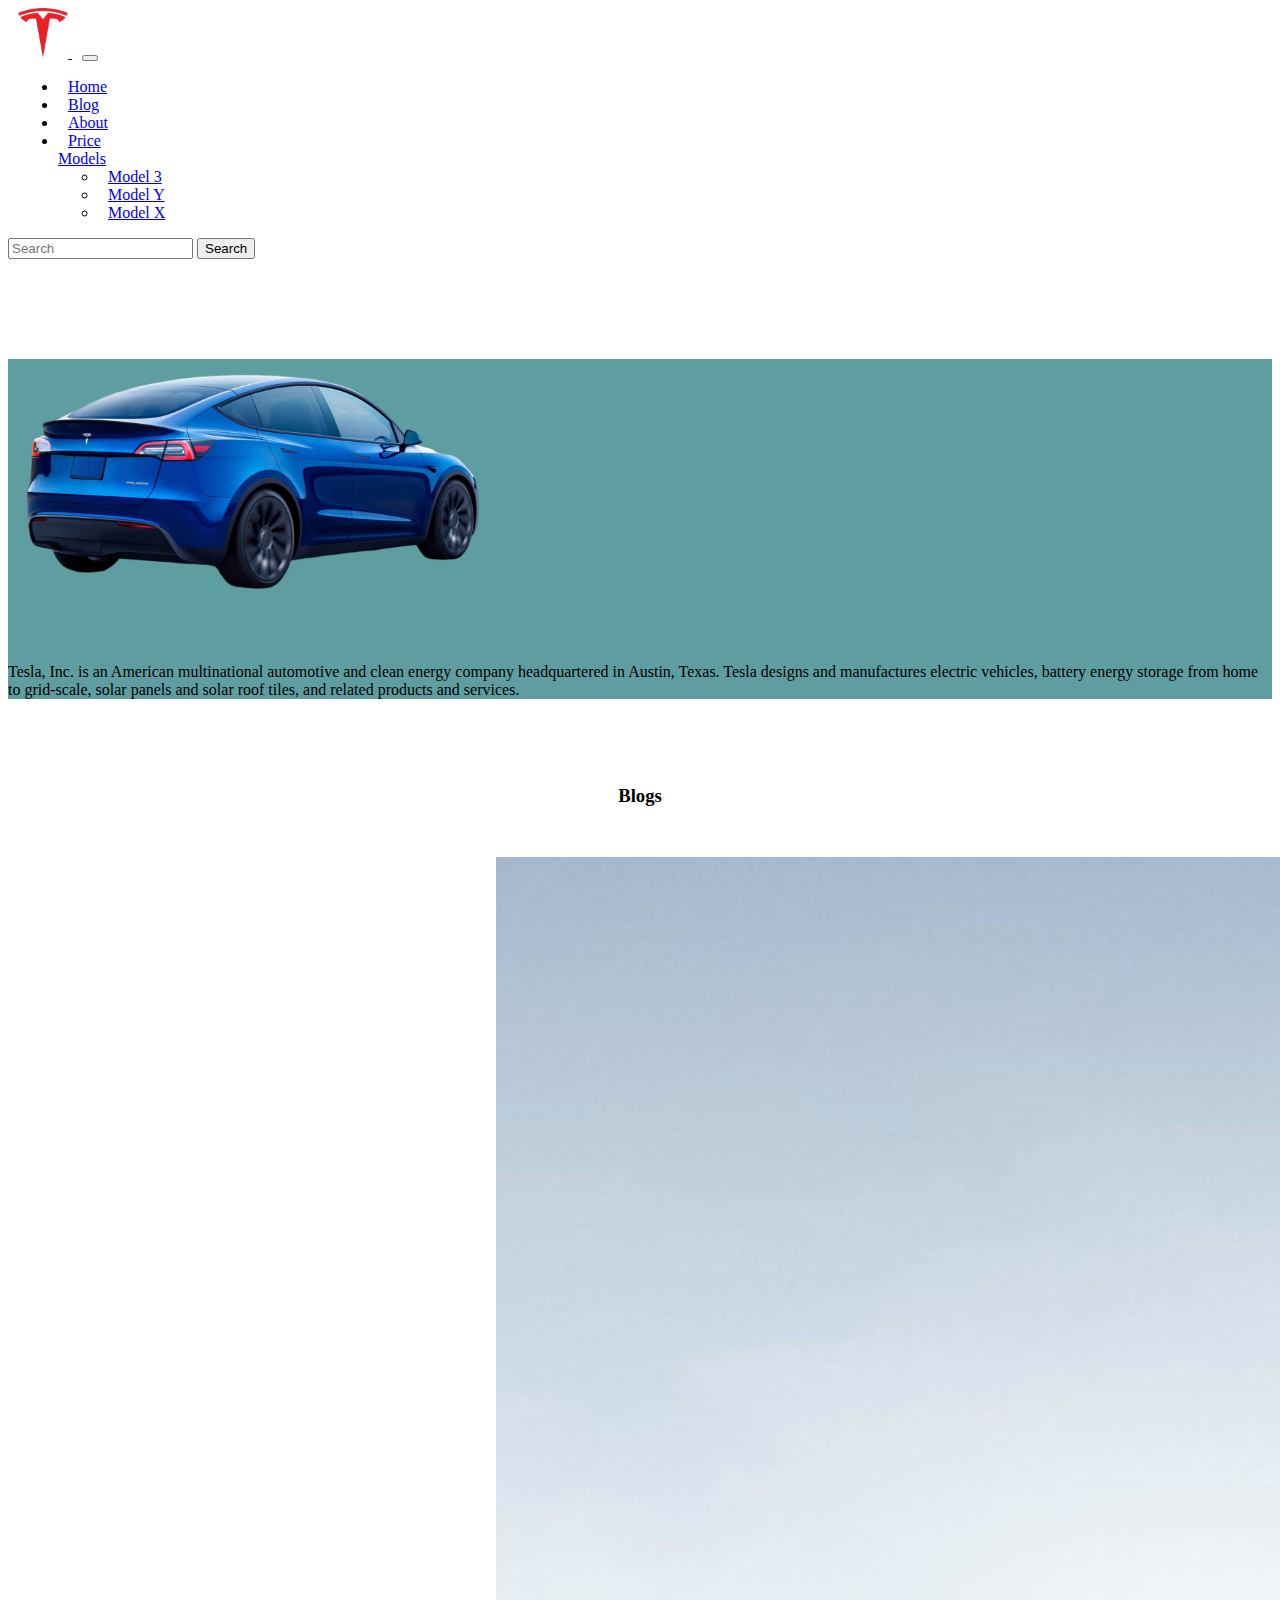
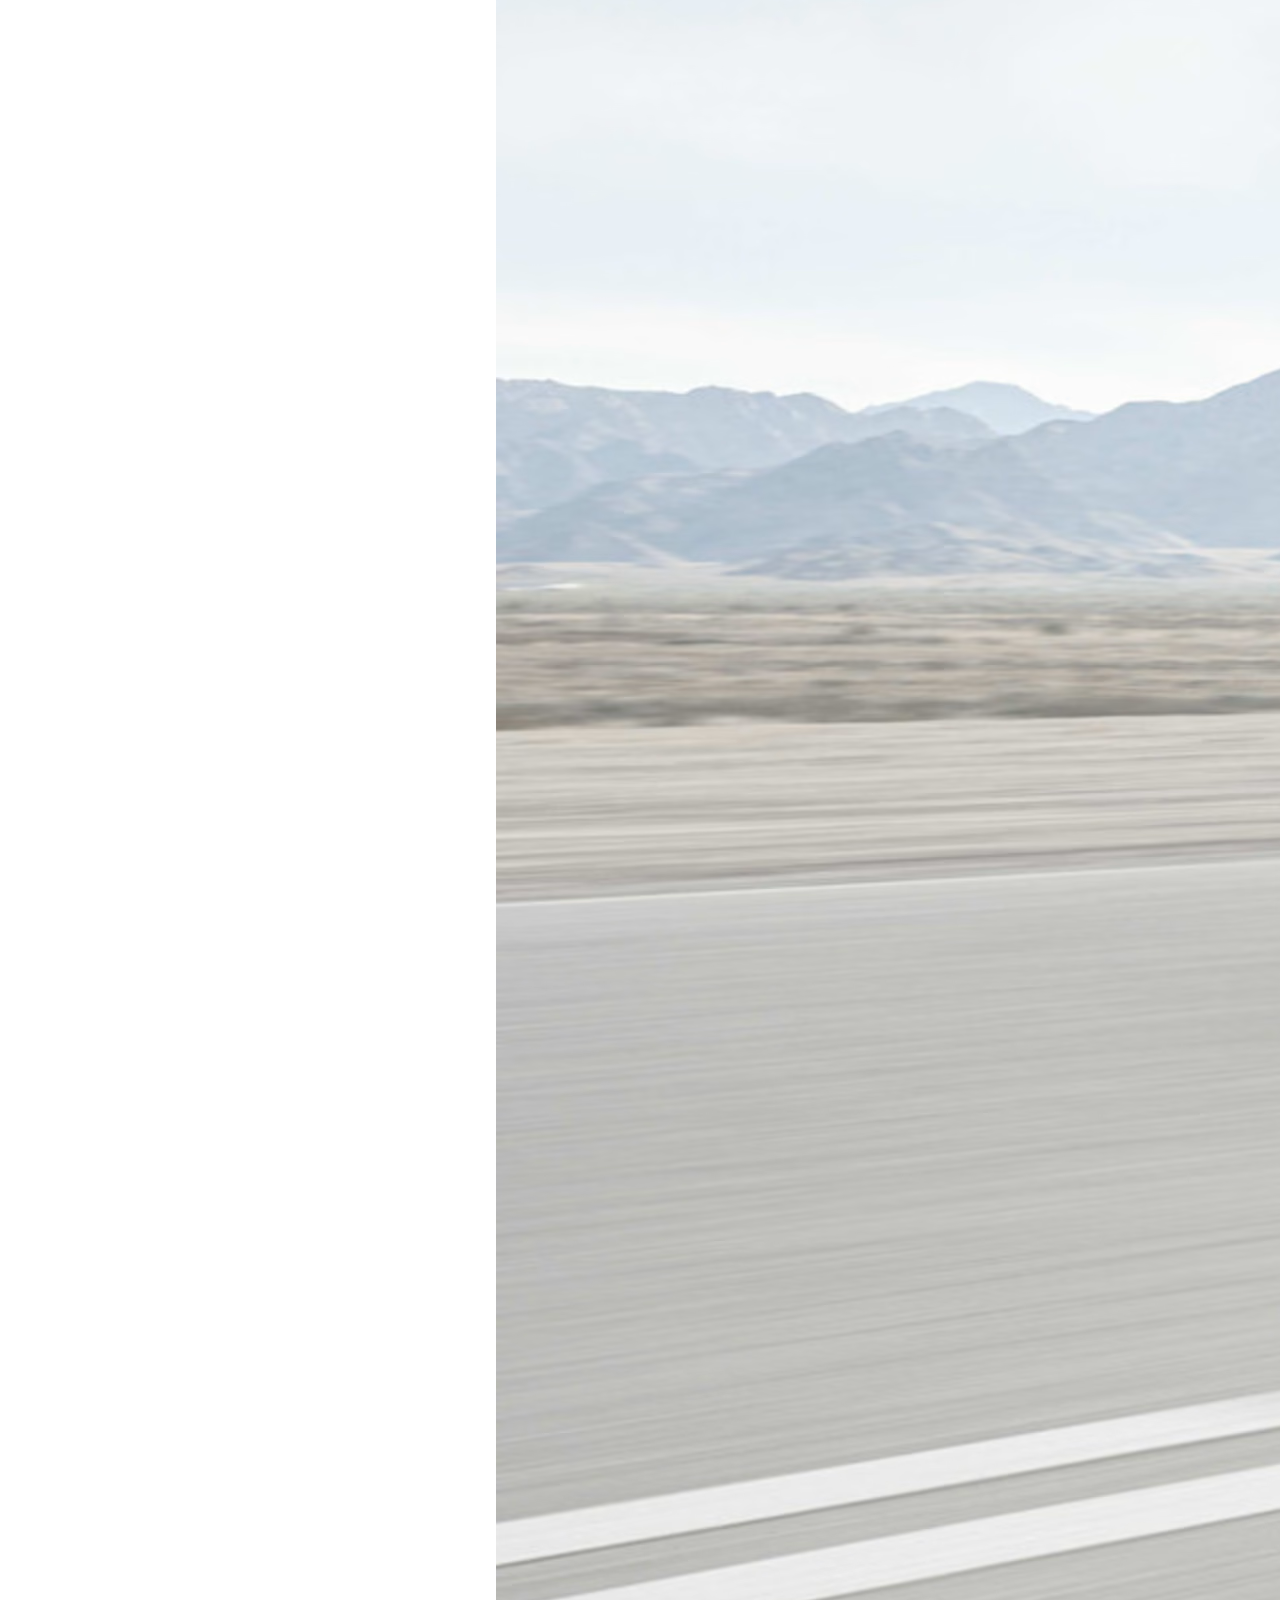
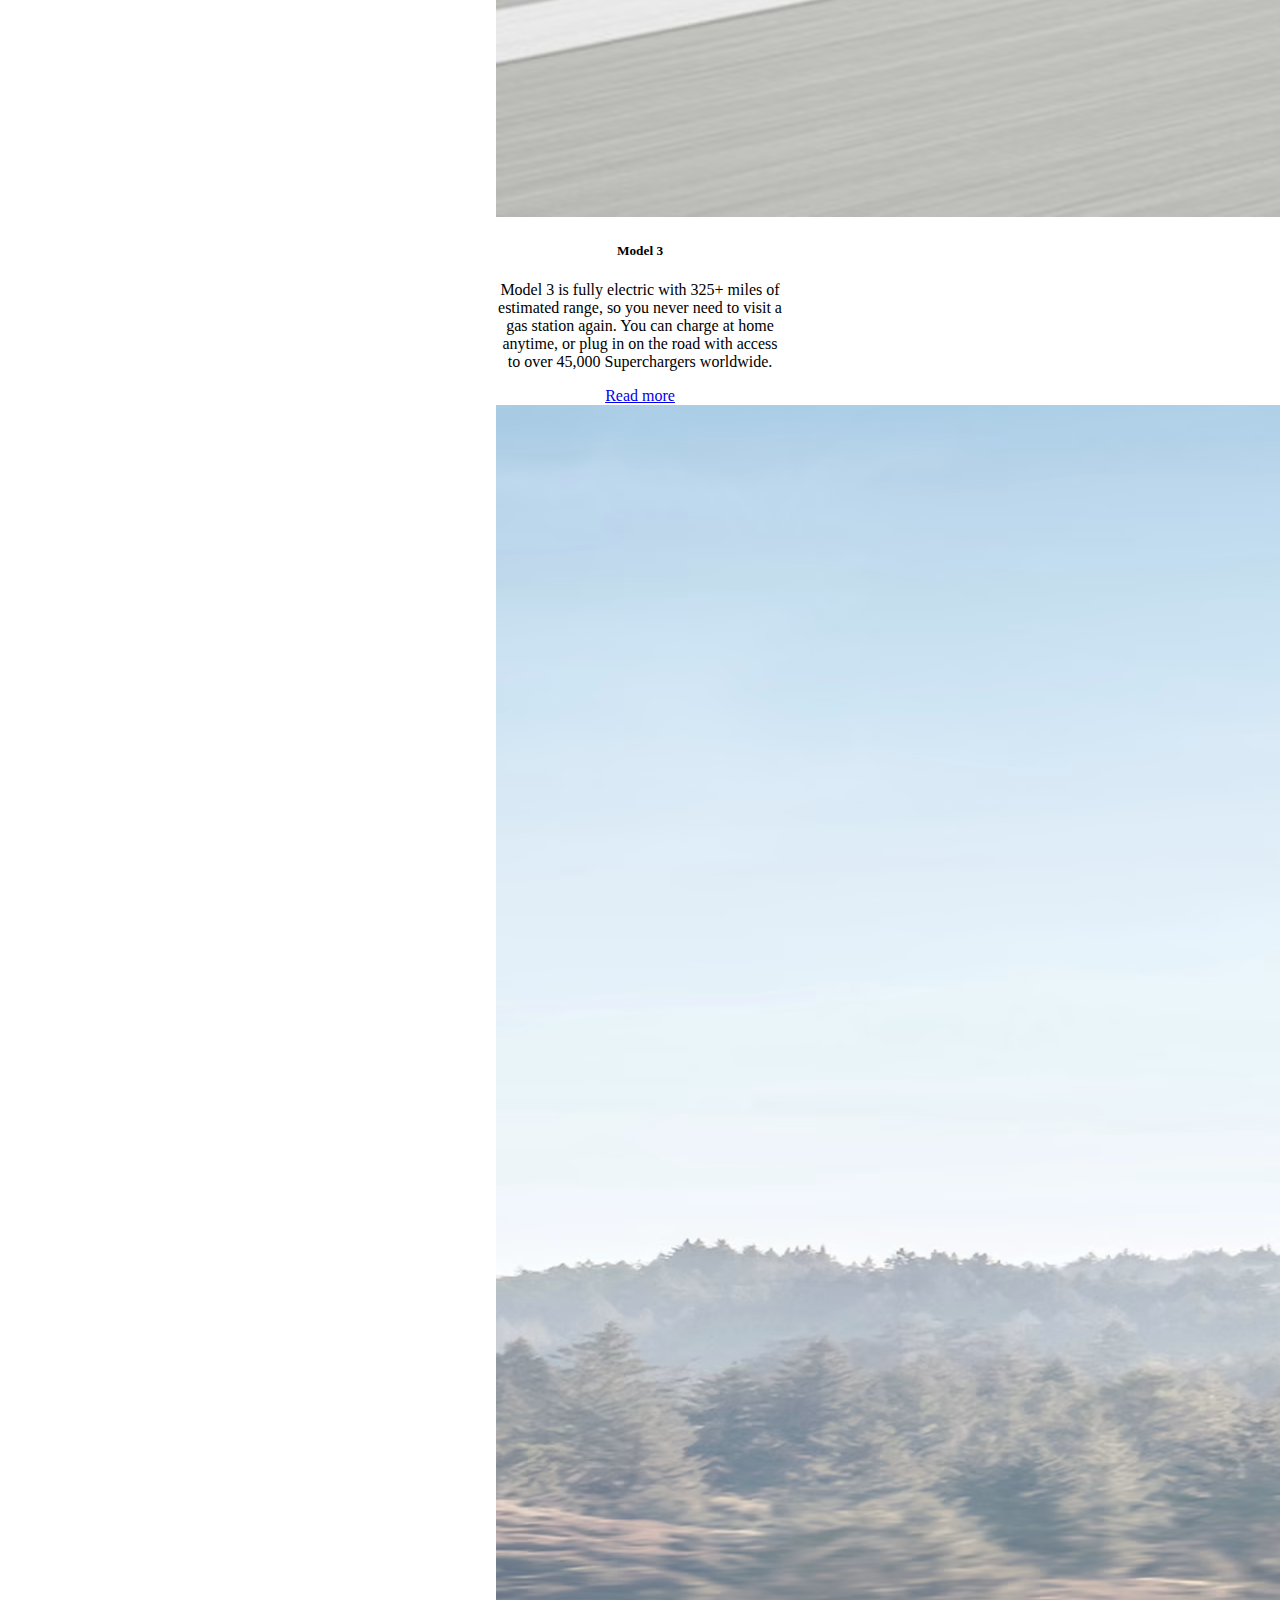
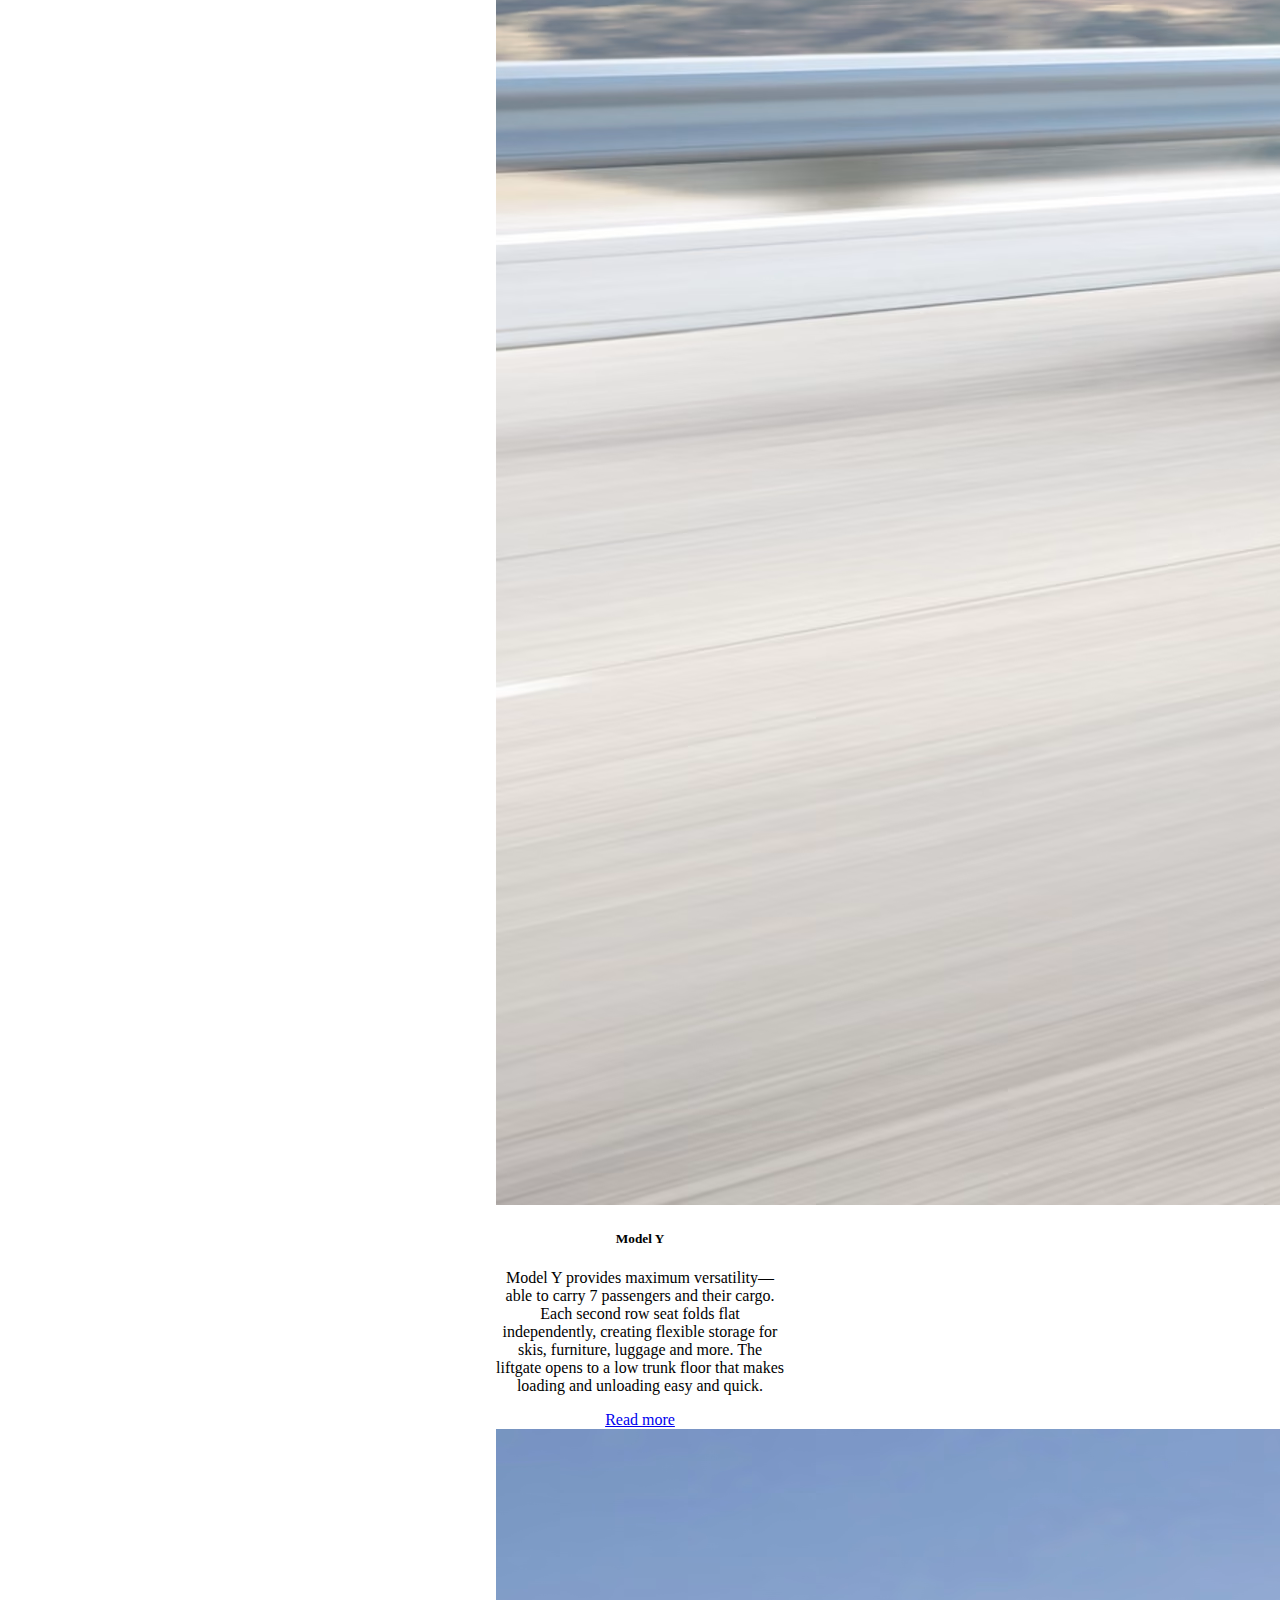
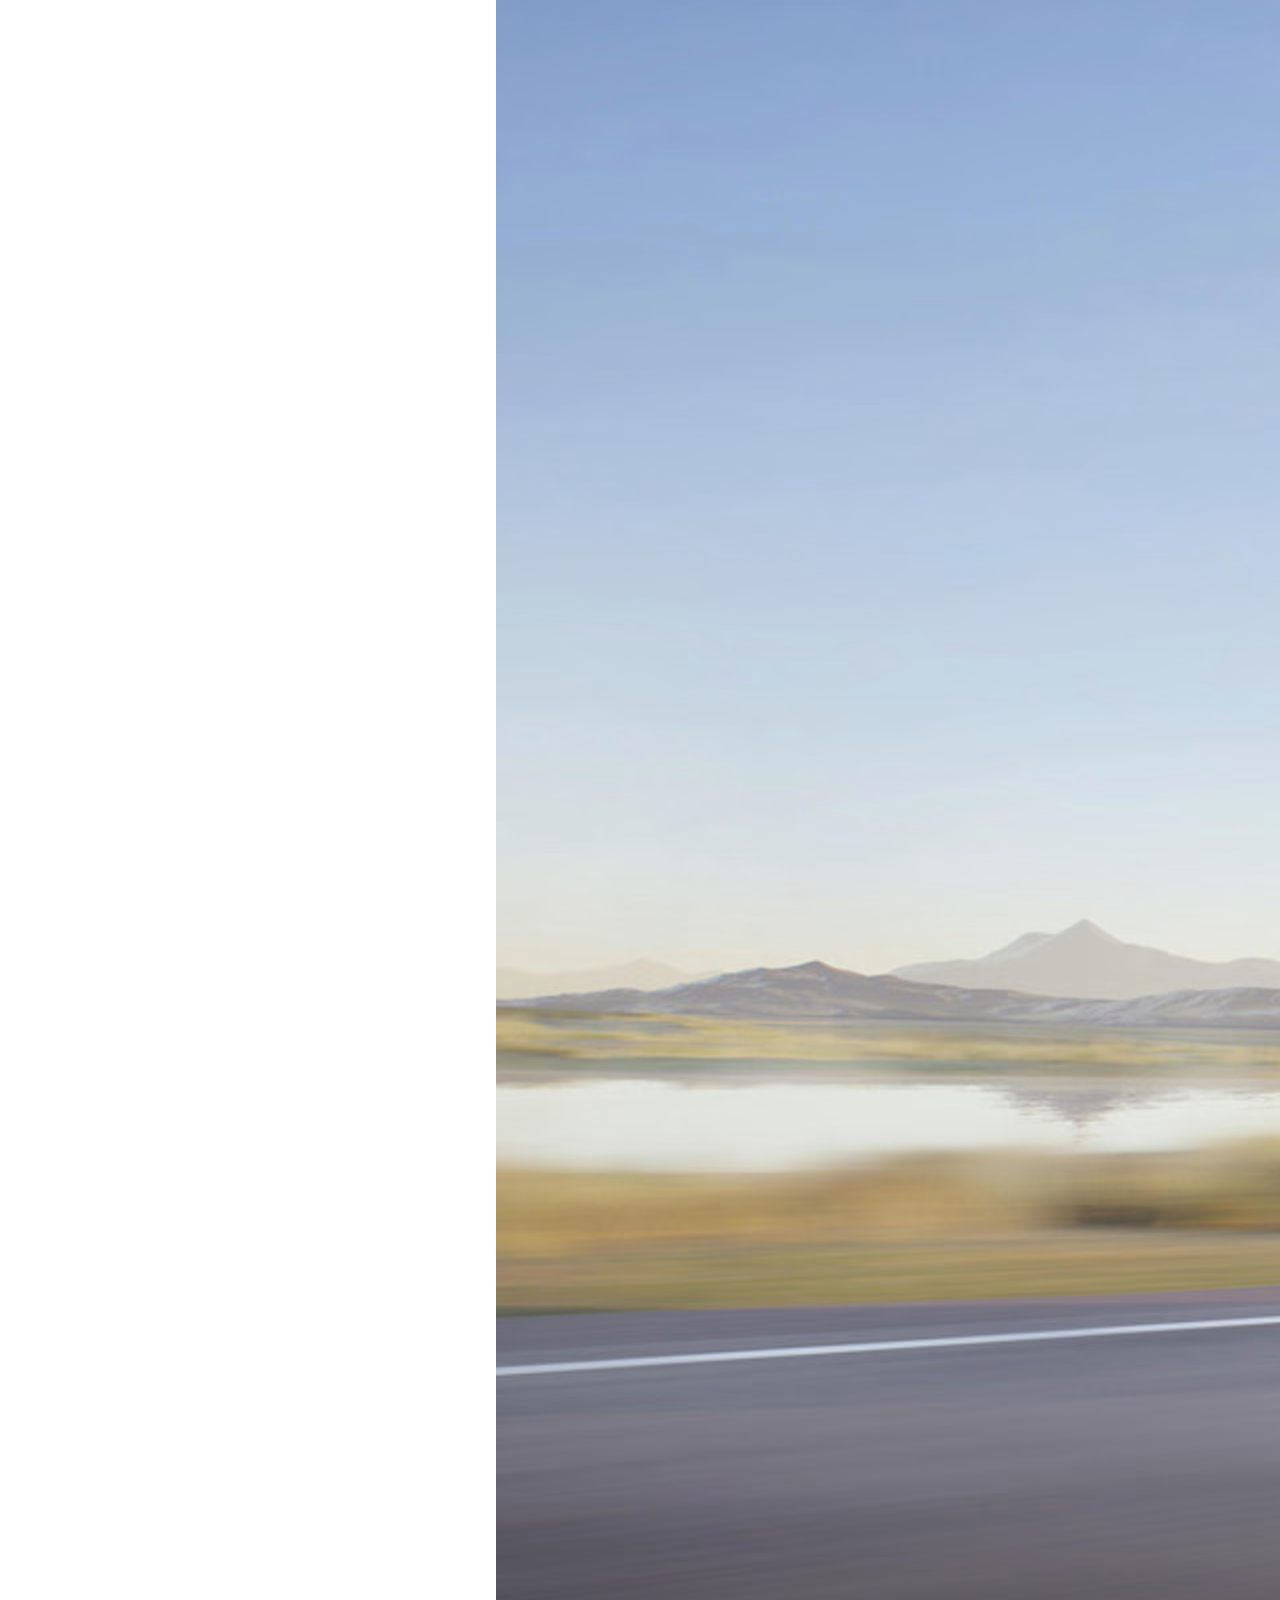
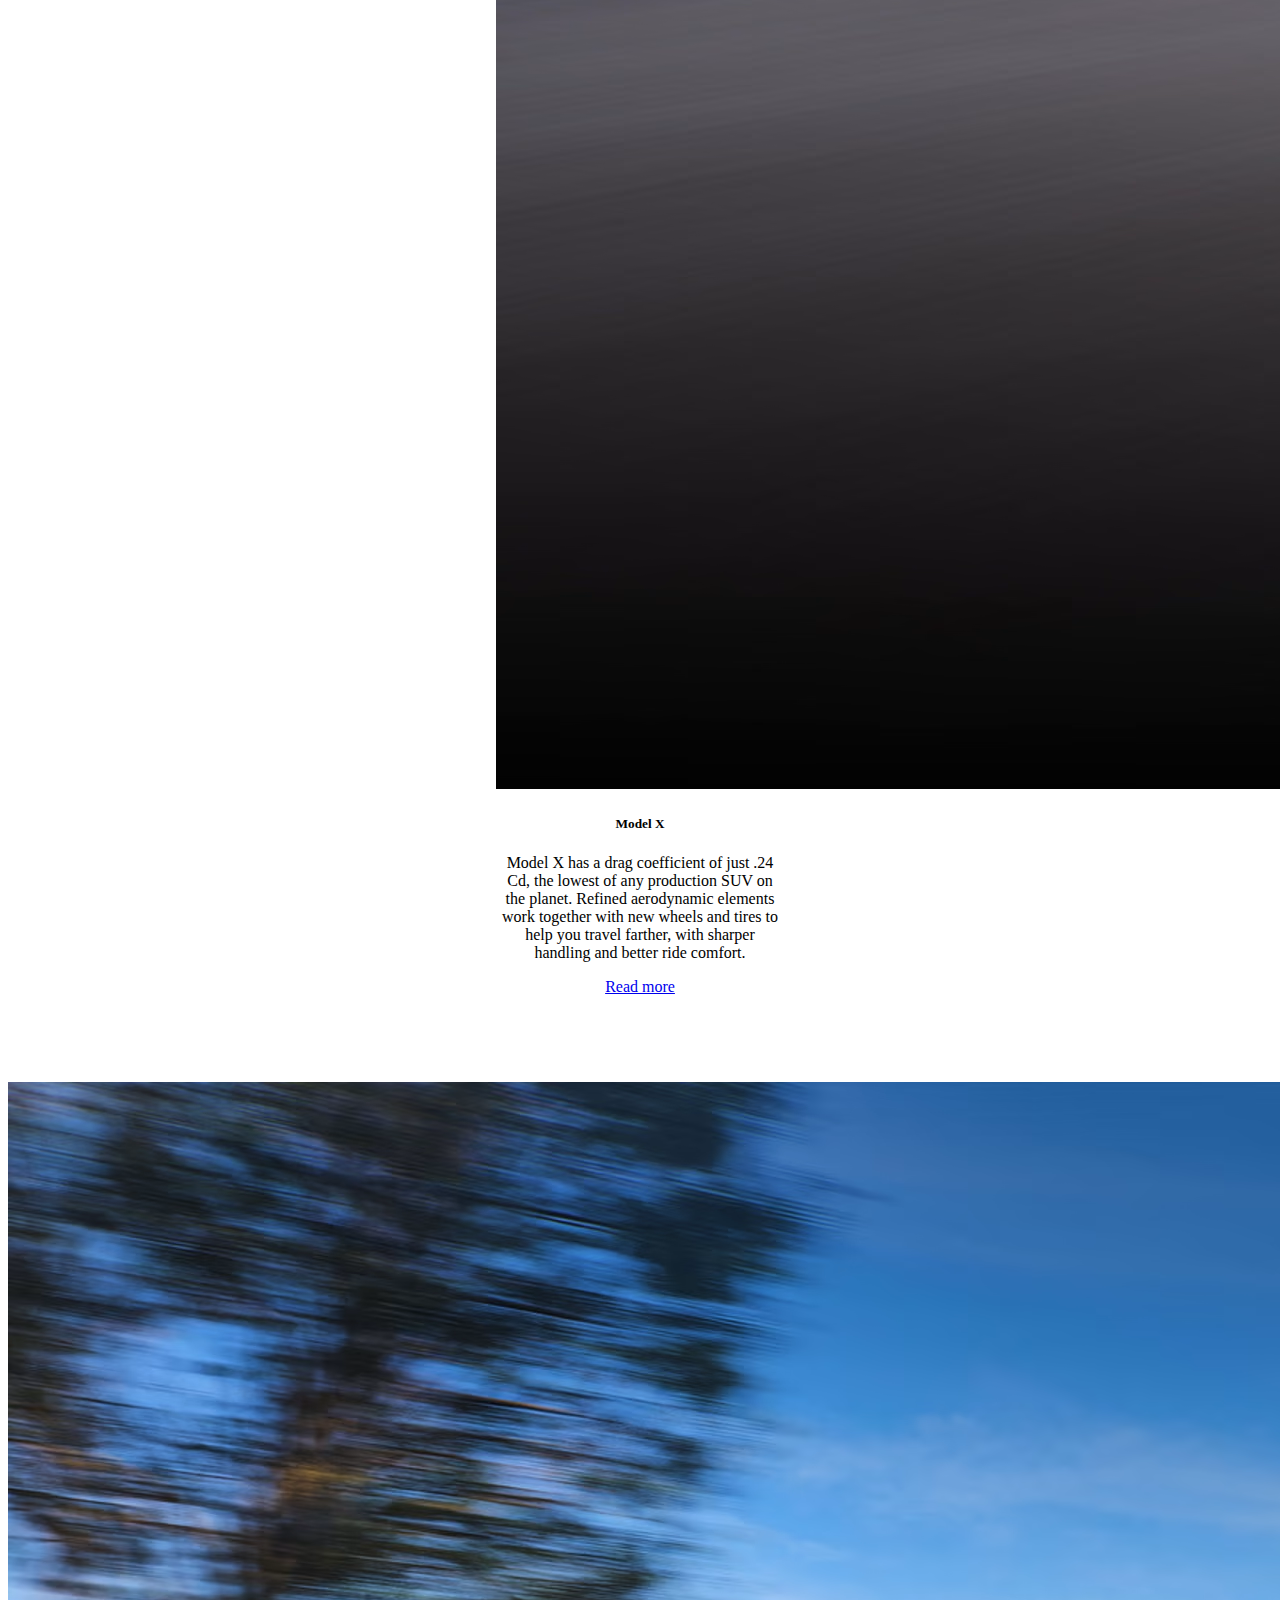
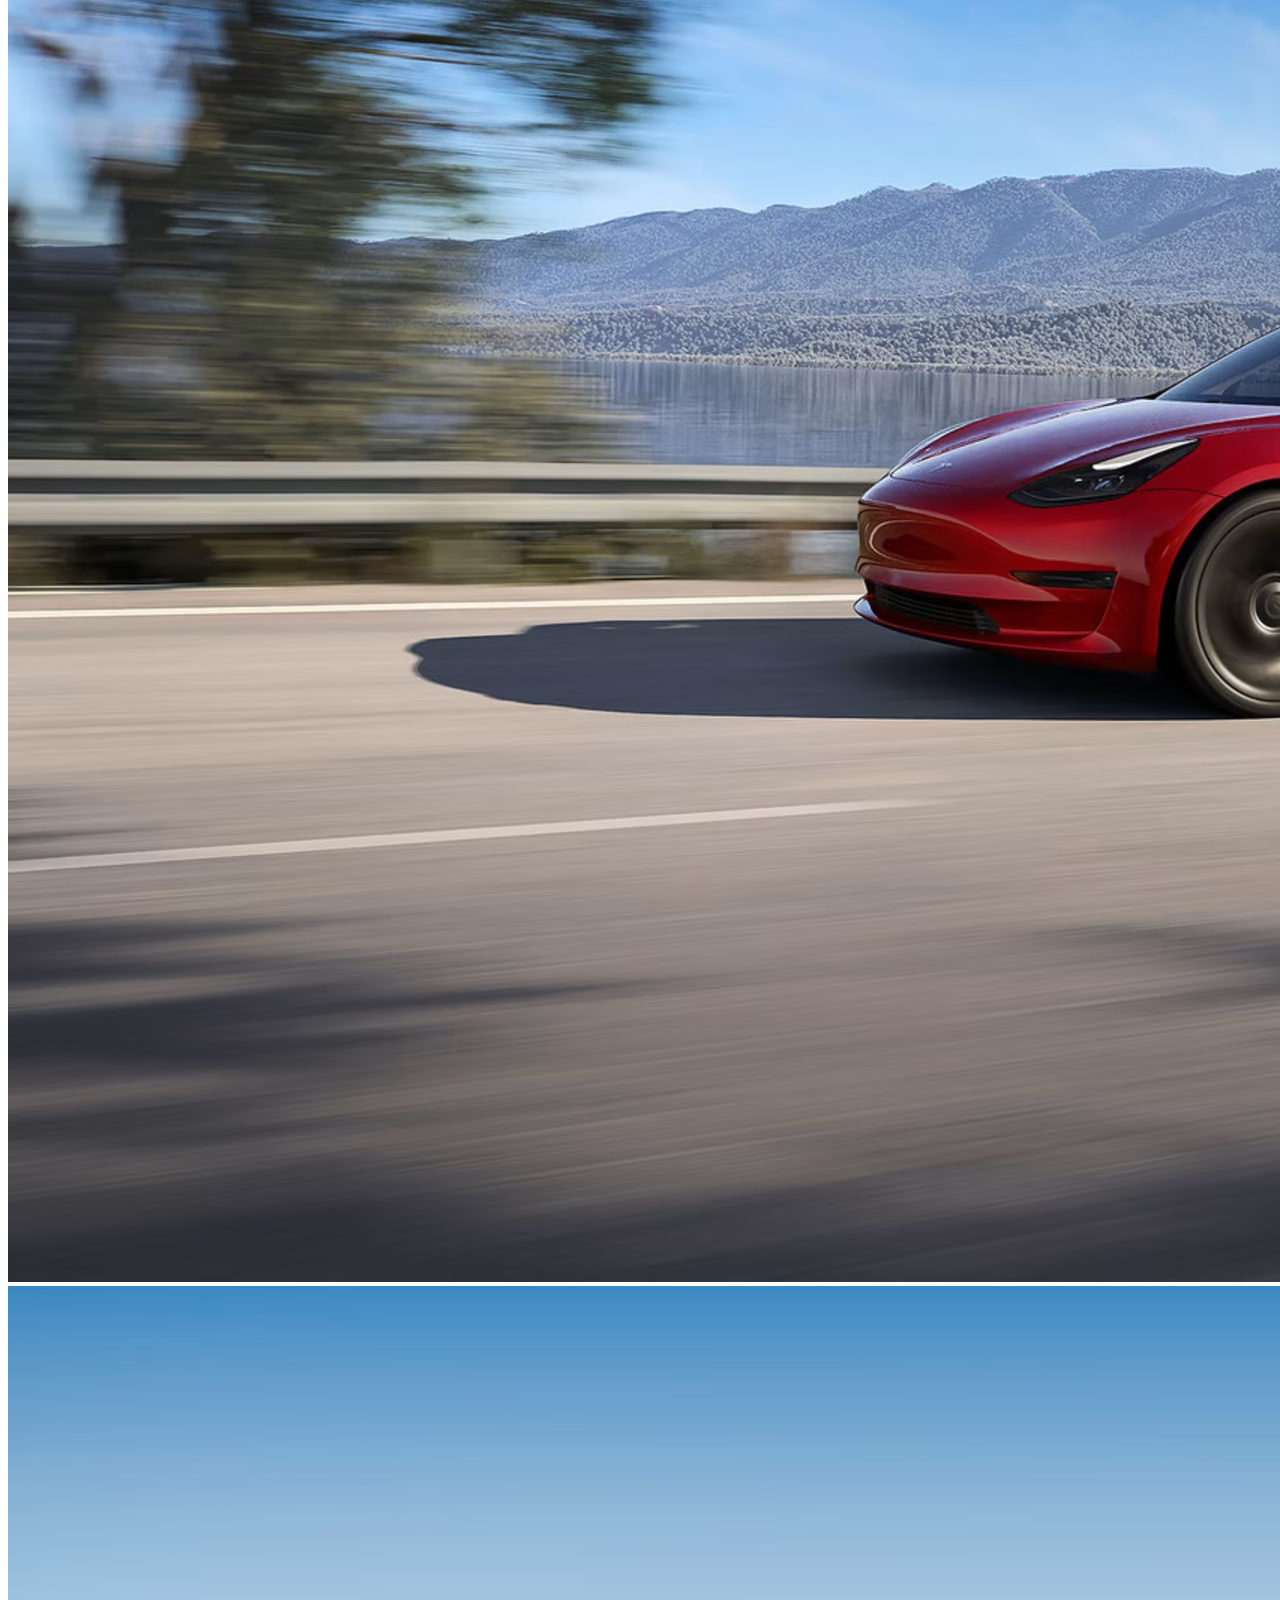
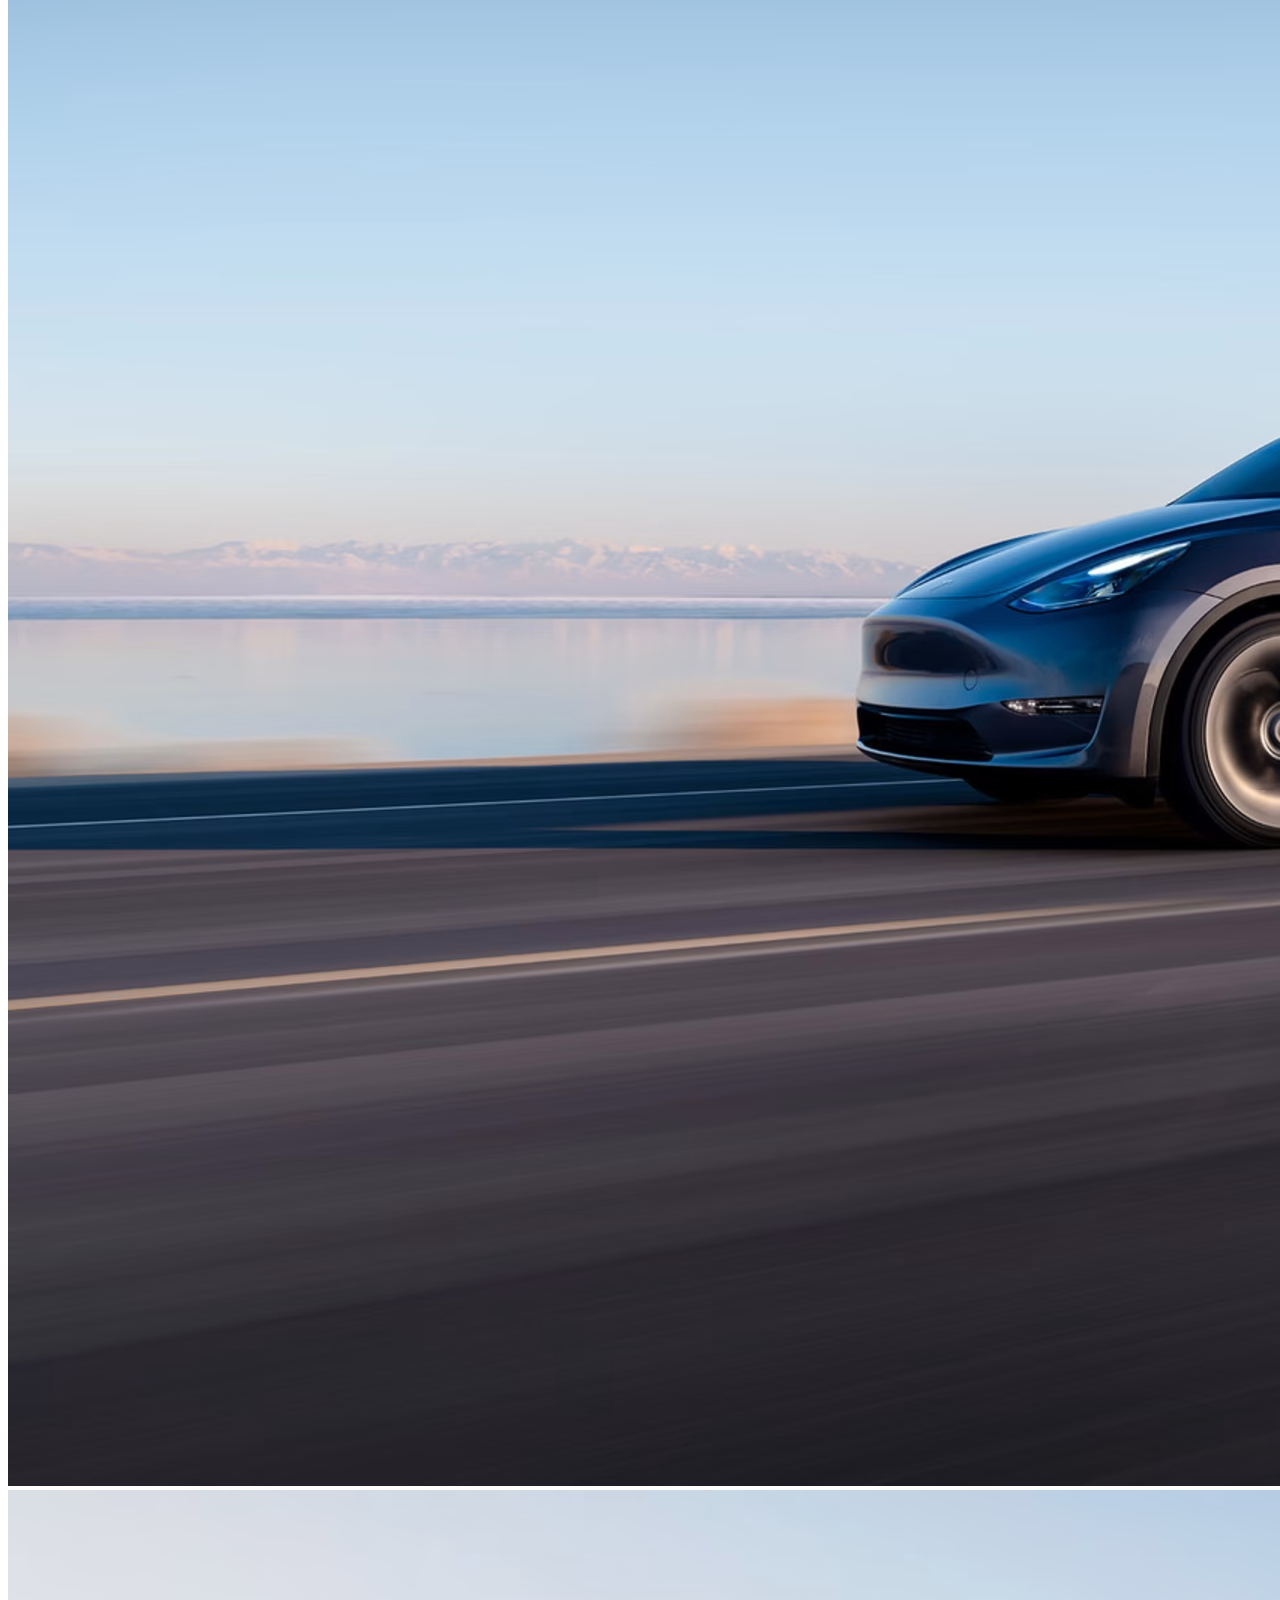
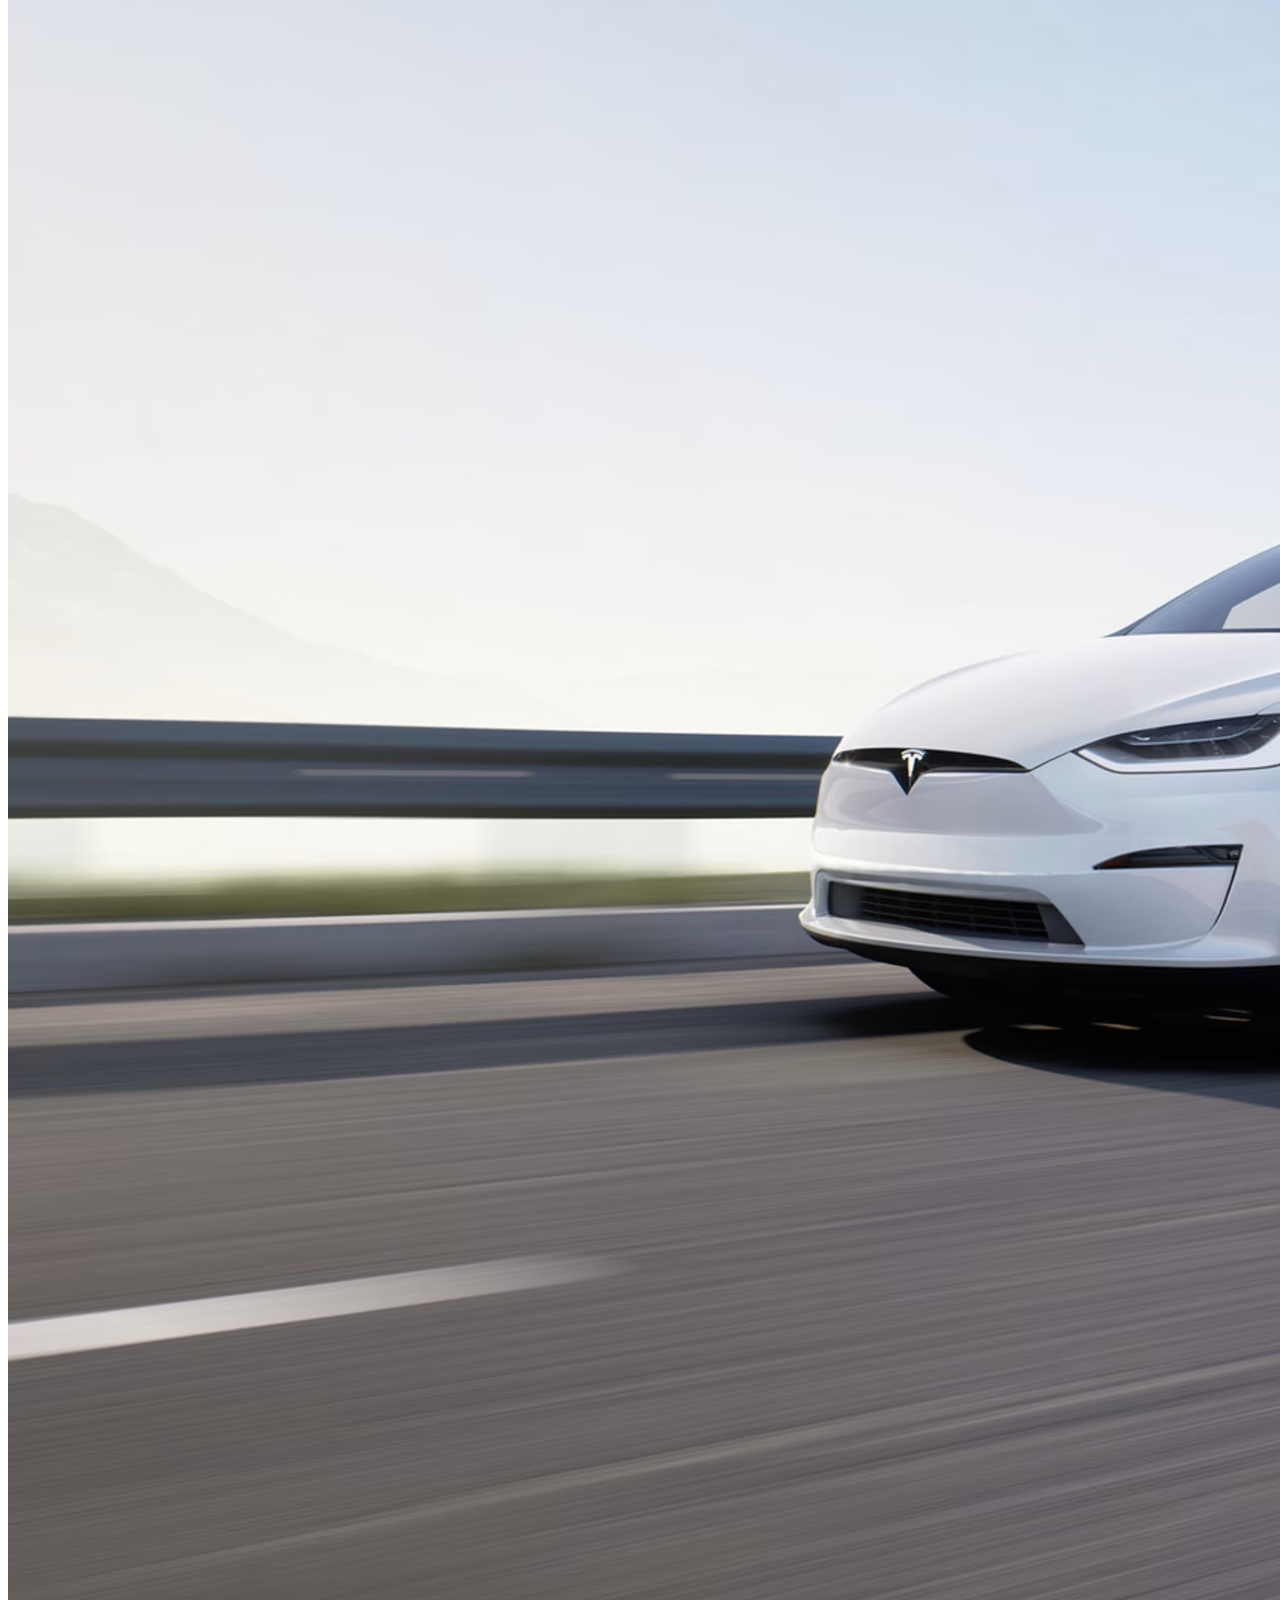
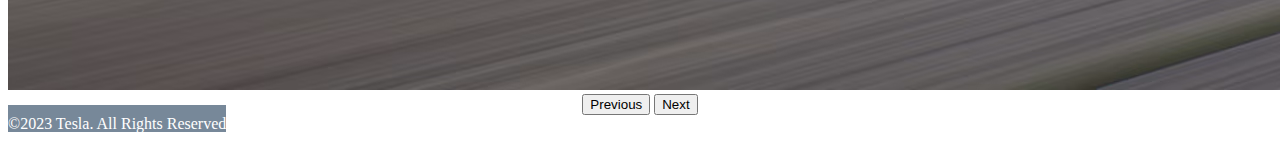
<file: index.html>
<!DOCTYPE html>
<html lang="en">

<head>
    <!-- 
        Course Title: Web Technology
        Project Title: Tesla's Homepage Website
        Group Members                   ID
        Yadenno Galassa                 RDCS-191-21A
        Tomas Tesema                    RDCS-190-21A
        Mikias Moges                    RDCS-161-21A
        Euel Suraphal                   RDCS-142-21A
    -->
    <meta charset="utf-8">
    <meta name="viewport" content="width=device-width, initial-scale=1">
    <title>Tesla - Electric Cars</title>
    <link rel="icon" type="image/.png" media="screen" href="Logo.png">
    <link rel="stylesheet" href="index.css" type="text/css">
    <link href="https://cdn.jsdelivr.net/npm/bootstrap@5.3.0-alpha3/dist/css/bootstrap.min.css" rel="stylesheet"
        integrity="sha384-KK94CHFLLe+nY2dmCWGMq91rCGa5gtU4mk92HdvYe+M/SXH301p5ILy+dN9+nJOZ" crossorigin="anonymous">
    <script src="https://cdn.jsdelivr.net/npm/bootstrap@5.3.0-alpha3/dist/js/bootstrap.bundle.min.js"
        integrity="sha384-ENjdO4Dr2bkBIFxQpeoTz1HIcje39Wm4jDKdf19U8gI4ddQ3GYNS7NTKfAdVQSZe"
        crossorigin="anonymous"></script>
    <nav class="navbar navbar-expand-lg bg-body-tertiary">
        <div class="container-fluid">
            <a class="navbar-brand" href="index.html">
                <img src="Logo.png" width="50px" height="default" alt="Logo" title="Logo">
            </a>
            <button class="navbar-toggler" type="button" data-bs-toggle="collapse"
                data-bs-target="#navbarSupportedContent" aria-controls="navbarSupportedContent" aria-expanded="false"
                aria-label="Toggle navigation">
                <span class="navbar-toggler-icon"></span>
            </button>
            <div class="collapse navbar-collapse" id="navbarSupportedContent">
                <ul class="navbar-nav me-auto mb-2 mb-lg-0 ms-auto">
                    <li class="nav-item"><a class="nav-link active" aria-current="page" href="index.html">Home</a></li>
                    <li class="nav-item"><a class="nav-link" aria-current="page" href="#Blog">Blog</a></li>
                    <li class="nav-item"><a class="nav-link" aria-current="page" href="#About">About</a></li>
                    <li class="nav-item"><a class="nav-link" aria-current="page" href="pricing.html">Price</a></li>
                    <div class="dropdown">
                        <a class="btn btn-secondary dropdown-toggle" href="#" role="button" id="dropdownMenuLink"
                            data-bs-toggle="dropdown" aria-expanded="false">
                            Models
                        </a>
                        <ul class="dropdown-menu" aria-labelledby="dropdownMenuLink">
                            <li><a class="dropdown-item" href="#Model-3">Model 3</a></li>
                            <li><a class="dropdown-item" href="#Model-Y">Model Y</a></li>
                            <li><a class="dropdown-item" href="#Model-X">Model X</a></li>
                        </ul>
                    </div>
                </ul>
                <form class="d-flex" role="search">
                    <input class="form-control me-2" type="search" placeholder="Search" aria-label="Search">
                    <button class="btn btn-outline-success" type="submit">Search</button>
                </form>
            </div>
        </div>
    </nav>
</head>

<body>
    <div class="container text-left" id="About" style="margin-top: 100px;">
        <div class="mt-4 p-5 text-white rounded" style="background-color: cadetblue;">
            <div class="row">
                <div class="col">
                    <img src="Tesla-Model-Y.png" class="img-fluid" width="px" height="250px" alt="Tesla Model-Y"
                        title="Tesla Model Y">
                </div>
                <div class="col" id="About-Tesla">
                    Tesla, Inc. is an American multinational automotive and clean energy company headquartered in
                    Austin, Texas. Tesla designs and manufactures electric vehicles, battery energy storage from home to
                    grid-scale, solar panels and solar roof tiles, and related products and services.
                </div>
            </div>
        </div>
    </div>
    <br>
    <br>

    <center>
        <div class="container" id="Blog" style="margin-top: 50px;">
            <h3 style="text-align: center; margin-bottom: 50px;">Blogs</h3>
            <div class="row">
                <div class="col">
                    <div class="card" style="width: 18rem;">
                        <img src="Tesla-Model-3.avif" class="card-img-top" alt="Tesla Model-3">
                        <div class="card-body">
                            <h5 class="card-title text-center">Model 3</h5>
                            <p class="card-text" id="Model-3">
                                Model 3 is fully electric with 325+ miles of estimated range, so you never need to visit
                                a
                                gas station again. You can charge at home anytime, or plug in on the road with access to
                                over 45,000 Superchargers worldwide.
                            </p>
                            <center>
                                <a href="#Model-3" class="btn btn-primary">Read more</a>
                            </center>
                        </div>
                    </div>
                </div>
                <div class="col">
                    <div class="card" style="width: 18rem;">
                        <img src="Tesla-Model-Y.avif" class="card-img-top" alt="Tesla Model-Y">
                        <div class="card-body">
                            <h5 class="card-title text-center">Model Y</h5>
                            <p class="card-text" id="Model-Y">
                                Model Y provides maximum versatility—able to carry 7 passengers and their cargo. Each
                                second
                                row seat folds flat independently, creating flexible storage for skis, furniture,
                                luggage
                                and more. The liftgate opens to a low trunk floor that makes loading and unloading easy
                                and
                                quick.
                            </p>
                            <center>
                                <a href="#Model-Y" class="btn btn-primary">Read more</a>
                            </center>
                        </div>
                    </div>
                </div>
                <div class="col">
                    <div class="card" style="width: 18rem;">
                        <img src="Tesla-Model-X.avif" class="card-img-top" alt="Tesla Model-X">
                        <div class="card-body">
                            <h5 class="card-title text-center">Model X</h5>
                            <p class="card-text" id="Model-X">
                                Model X has a drag coefficient of just .24 Cd, the lowest of any production SUV on the
                                planet. Refined aerodynamic elements work together with new wheels and tires to help you
                                travel farther, with sharper handling and better ride comfort.
                            </p>
                            <center>
                                <a href="#Model-X" class="btn btn-primary">Read more</a>
                            </center>
                        </div>
                    </div>
                </div>
            </div>
        </div>
    </center>
    <br>
    <br>

    <center>
        <div class="container" style="margin-top: 50px;">
            <div class="row">
                <div id="carouselExample" class="carousel slide">
                    <div class="carousel-inner">
                        <div class="carousel-item active">
                            <img src="Model-3.avif" class="d-block w-100" alt="Tesla-Model-3" title="Tesla Model-3">
                        </div>
                        <div class="carousel-item">
                            <img src="Model-Y.avif" class="d-block w-100" alt="Tesla-Model-Y" title="Tesla Model-Y">
                        </div>
                        <div class="carousel-item">
                            <img src="Model-X.avif" class="d-block w-100" alt="Tesla-Model-X" title="Tesla Model-X">
                        </div>
                    </div>
                    <button class="carousel-control-prev" type="button" data-bs-target="#carouselExample"
                        data-bs-slide="prev">
                        <span class="carousel-control-prev-icon" aria-hidden="true"></span>
                        <span class="visually-hidden">Previous</span>
                    </button>
                    <button class="carousel-control-next" type="button" data-bs-target="#carouselExample"
                        data-bs-slide="next">
                        <span class="carousel-control-next-icon" aria-hidden="true"></span>
                        <span class="visually-hidden">Next</span>
                    </button>
                </div>
            </div>
        </div>
        </div>
    </center>

    <footer>
        <label>
            &copy;2023 Tesla. All Rights Reserved
        </label>
    </footer>
</body>

</html>
</file>
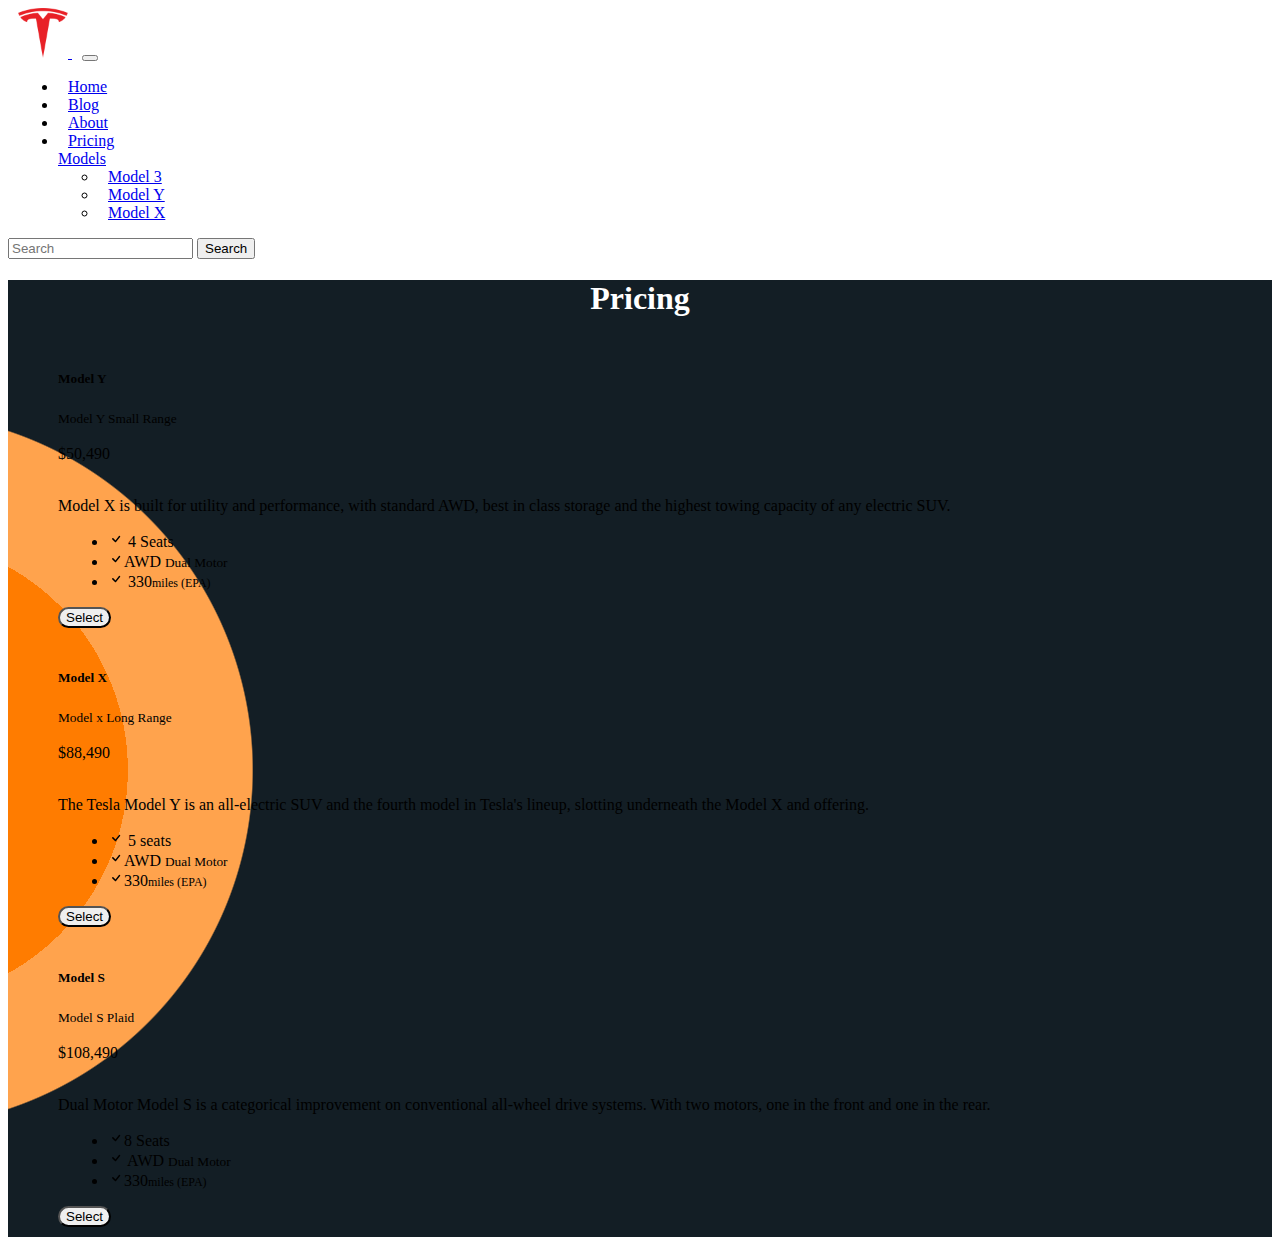
<file: pricing.html>
<!DOCTYPE html>
<html lang="en">

<head>
  <title>Tesla - Electric Cars</title>
  <link rel="icon" type="image/.png" media="screen" href="Logo.png">
  <link rel="stylesheet" href="index.css" type="text/css">
  <link href="https://cdn.jsdelivr.net/npm/bootstrap@5.3.0-alpha3/dist/css/bootstrap.min.css" rel="stylesheet"
    integrity="sha384-KK94CHFLLe+nY2dmCWGMq91rCGa5gtU4mk92HdvYe+M/SXH301p5ILy+dN9+nJOZ" crossorigin="anonymous">
  <script src="https://cdn.jsdelivr.net/npm/bootstrap@5.3.0-alpha3/dist/js/bootstrap.bundle.min.js"
    integrity="sha384-ENjdO4Dr2bkBIFxQpeoTz1HIcje39Wm4jDKdf19U8gI4ddQ3GYNS7NTKfAdVQSZe"
    crossorigin="anonymous"></script>
  <link rel="stylesheet" href="pricing.css">
</head>

<body>
  <nav class="navbar navbar-expand-lg bg-body-tertiary">
    <div class="container-fluid">
      <a class="navbar-brand" href="index.html">
        <img src="Logo.png" width="50px" height="default" alt="Logo" title="Logo">
      </a>
      <button class="navbar-toggler" type="button" data-bs-toggle="collapse" data-bs-target="#navbarSupportedContent"
        aria-controls="navbarSupportedContent" aria-expanded="false" aria-label="Toggle navigation">
        <span class="navbar-toggler-icon"></span>
      </button>
      <div class="collapse navbar-collapse" id="navbarSupportedContent">
        <ul class="navbar-nav me-auto mb-2 mb-lg-0 ms-auto">
          <li class="nav-item"><a class="nav-link active" aria-current="page" href="index.html">Home</a></li>

          <li class="nav-item"><a class="nav-link" aria-current="" href="#Blog">Blog</a></li>
          <li class="nav-item"><a class="nav-link" aria-current="page" href="pricing.html">About</a></li>

          <li class="nav-item"><a class="nav-link" aria-current="page" href="#About">Pricing</a></li>

          <div class="dropdown">
            <a class="btn btn-secondary dropdown-toggle" href="#" role="button" id="dropdownMenuLink"
              data-bs-toggle="dropdown" aria-expanded="false">
              Models
            </a>
            <ul class="dropdown-menu" aria-labelledby="dropdownMenuLink">
              <li><a class="dropdown-item" href="index.html#Model-3">Model 3</a></li>
              <li><a class="dropdown-item" href="index.html#Model-Y">Model Y</a></li>
              <li><a class="dropdown-item" href="index.html#Model-X">Model X</a></li>
            </ul>
          </div>
        </ul>
        <form class="d-flex" role="search">
          <input class="form-control me-2" type="search" placeholder="Search" aria-label="Search">
          <button class="btn btn-outline-success" type="submit">Search</button>
        </form>
      </div>
    </div>
  </nav>


  <div class="container-fluid"
    style="background: radial-gradient(circle at -8.9% 51.2%, rgb(255, 124, 0) 0%, rgb(255, 124, 0) 15.9%, rgb(255, 163, 77) 15.9%, rgb(255, 163, 77) 24.4%, rgb(19, 30, 37) 24.5%, rgb(19, 30, 37) 66%);">
    <div class="container p-5">
      <center>
        <h1 style="color: #fff">Pricing</h1>
      </center>
      <div class="row">
        <div class="col-lg-4 col-md-12 mb-4">
          <div class="card h-100 shadow-lg">
            <div class="card-body">
              <div class="text-center p-3">
                <h5 class="card-title">Model Y</h5>
                <small>Model Y Small Range</small>
                <br><br>
                <span class="h2">$50,490</span>
                <br><br>
              </div>
              <p class="card-text">Model X is built for utility and performance, with standard AWD, best in class
                storage and the highest towing capacity of any electric SUV.</p>
            </div>
            <ul class="list-group list-group-flush">
              <li class="list-group-item"><svg xmlns="http://www.w3.org/2000/svg" width="16" height="16"
                  fill="currentColor" class="bi bi-check" viewBox="0 0 16 16">
                  <path
                    d="M10.97 4.97a.75.75 0 0 1 1.07 1.05l-3.99 4.99a.75.75 0 0 1-1.08.02L4.324 8.384a.75.75 0 1 1 1.06-1.06l2.094 2.093 3.473-4.425a.267.267 0 0 1 .02-.022z" />
                </svg> 4 Seats</li>
              <li class="list-group-item"><svg xmlns="http://www.w3.org/2000/svg" width="16" height="16"
                  fill="currentColor" class="bi bi-check" viewBox="0 0 16 16">
                  <path
                    d="M10.97 4.97a.75.75 0 0 1 1.07 1.05l-3.99 4.99a.75.75 0 0 1-1.08.02L4.324 8.384a.75.75 0 1 1 1.06-1.06l2.094 2.093 3.473-4.425a.267.267 0 0 1 .02-.022z" />
                </svg>AWD <small>Dual Motor</small></li>
              <li class="list-group-item"><svg xmlns="http://www.w3.org/2000/svg" width="16" height="16"
                  fill="currentColor" class="bi bi-check" viewBox="0 0 16 16">
                  <path
                    d="M10.97 4.97a.75.75 0 0 1 1.07 1.05l-3.99 4.99a.75.75 0 0 1-1.08.02L4.324 8.384a.75.75 0 1 1 1.06-1.06l2.094 2.093 3.473-4.425a.267.267 0 0 1 .02-.022z" />
                </svg> 330<small style="font-size: 12px">miles (EPA)</small></li>
            </ul>
            <div class="card-body text-center">
              <button class="btn btn-outline-primary btn-lg" style="border-radius:30px">Select</button>
            </div>
          </div>
        </div>
        <div class="col-lg-4 col-md-12 mb-4">
          <div class="card h-100 shadow-lg">
            <div class="card-body">
              <div class="text-center p-3">
                <h5 class="card-title"> Model X</h5>
                <small>Model x Long Range</small>
                <br><br>
                <span class="h2">$88,490</span>
                <br><br>
              </div>
              <p class="card-text">The Tesla Model Y is an all-electric SUV and the fourth model in Tesla's lineup,
                slotting underneath the Model X and offering.</p>
            </div>
            <ul class="list-group list-group-flush">
              <li class="list-group-item"><svg xmlns="http://www.w3.org/2000/svg" width="16" height="16"
                  fill="currentColor" class="bi bi-check" viewBox="0 0 16 16">
                  <path
                    d="M10.97 4.97a.75.75 0 0 1 1.07 1.05l-3.99 4.99a.75.75 0 0 1-1.08.02L4.324 8.384a.75.75 0 1 1 1.06-1.06l2.094 2.093 3.473-4.425a.267.267 0 0 1 .02-.022z" />
                </svg> 5 seats</li>
              <li class="list-group-item"><svg xmlns="http://www.w3.org/2000/svg" width="16" height="16"
                  fill="currentColor" class="bi bi-check" viewBox="0 0 16 16">
                  <path
                    d="M10.97 4.97a.75.75 0 0 1 1.07 1.05l-3.99 4.99a.75.75 0 0 1-1.08.02L4.324 8.384a.75.75 0 1 1 1.06-1.06l2.094 2.093 3.473-4.425a.267.267 0 0 1 .02-.022z" />
                </svg>AWD <small>Dual Motor</small></li>
              <li class="list-group-item"><svg xmlns="http://www.w3.org/2000/svg" width="16" height="16"
                  fill="currentColor" class="bi bi-check" viewBox="0 0 16 16">
                  <path
                    d="M10.97 4.97a.75.75 0 0 1 1.07 1.05l-3.99 4.99a.75.75 0 0 1-1.08.02L4.324 8.384a.75.75 0 1 1 1.06-1.06l2.094 2.093 3.473-4.425a.267.267 0 0 1 .02-.022z" />
                </svg>330<small style="font-size: 12px">miles (EPA)</small></li>
            </ul>
            <div class="card-body text-center">
              <button class="btn btn-outline-primary btn-lg" style="border-radius:30px">Select</button>
            </div>
          </div>
        </div>
        <div class="col-lg-4 col-md-12 mb-4">
          <div class="card h-100 shadow-lg">
            <div class="card-body">
              <div class="text-center p-3">
                <h5 class="card-title">Model S</h5>
                <small>Model S Plaid</small>
                <br><br>
                <span class="h2">$108,490</span>
                <br><br>
              </div>
              <p class="card-text">Dual Motor Model S is a categorical improvement on conventional all-wheel drive
                systems. With two motors, one in the front and one in the rear.</p>
            </div>
            <ul class="list-group list-group-flush">
              <li class="list-group-item"><svg xmlns="http://www.w3.org/2000/svg" width="16" height="16"
                  fill="currentColor" class="bi bi-check" viewBox="0 0 16 16">
                  <path
                    d="M10.97 4.97a.75.75 0 0 1 1.07 1.05l-3.99 4.99a.75.75 0 0 1-1.08.02L4.324 8.384a.75.75 0 1 1 1.06-1.06l2.094 2.093 3.473-4.425a.267.267 0 0 1 .02-.022z" />
                </svg>8 Seats</li>
              <li class="list-group-item"><svg xmlns="http://www.w3.org/2000/svg" width="16" height="16"
                  fill="currentColor" class="bi bi-check" viewBox="0 0 16 16">
                  <path
                    d="M10.97 4.97a.75.75 0 0 1 1.07 1.05l-3.99 4.99a.75.75 0 0 1-1.08.02L4.324 8.384a.75.75 0 1 1 1.06-1.06l2.094 2.093 3.473-4.425a.267.267 0 0 1 .02-.022z" />
                </svg> AWD <small>Dual Motor</small> </li>
              <li class="list-group-item"><svg xmlns="http://www.w3.org/2000/svg" width="16" height="16"
                  fill="currentColor" class="bi bi-check" viewBox="0 0 16 16">
                  <path
                    d="M10.97 4.97a.75.75 0 0 1 1.07 1.05l-3.99 4.99a.75.75 0 0 1-1.08.02L4.324 8.384a.75.75 0 1 1 1.06-1.06l2.094 2.093 3.473-4.425a.267.267 0 0 1 .02-.022z" />
                </svg>330<small style="font-size: 12px">miles (EPA)</small></li>
            </ul>
            <div class="card-body text-center">
              <button class="btn btn-outline-primary btn-lg" style="border-radius:30px">Select</button>
            </div>
          </div>
        </div>
      </div>
    </div>
</body>

</html>
</file>
<file: index.css>
div ul li,a {
    margin-left: 10px;
    margin-right: 10px;
}
#About-Tesla {
    margin-top: 50px;
}
footer label {
    width: 100%; 
    height: 50px; 
    background-color: lightslategray; 
    color: white; 
    padding: 0px;
    text-align: center; 
    margin-top: 100px;
}
footer label {
    padding-top: 10px;
}
</file>
<file: pricing.css>
.card {
      border:none;
      padding: 10px 50px;
    }

    .card::after {
      position: absolute;
      z-index: -1;
      opacity: 0;
      -webkit-transition: all 0.6s cubic-bezier(0.165, 0.84, 0.44, 1);
      transition: all 0.6s cubic-bezier(0.165, 0.84, 0.44, 1);
    }

    .card:hover {


      transform: scale(1.02, 1.02);
      -webkit-transform: scale(1.02, 1.02);
      backface-visibility: hidden; 
      will-change: transform;
      box-shadow: 0 1rem 3rem rgba(0,0,0,.75) !important;
    }

    .card:hover::after {
      opacity: 1;
    }

    .card:hover .btn-outline-primary{
      color:white;
      background:#007bff;
    }
</file>
